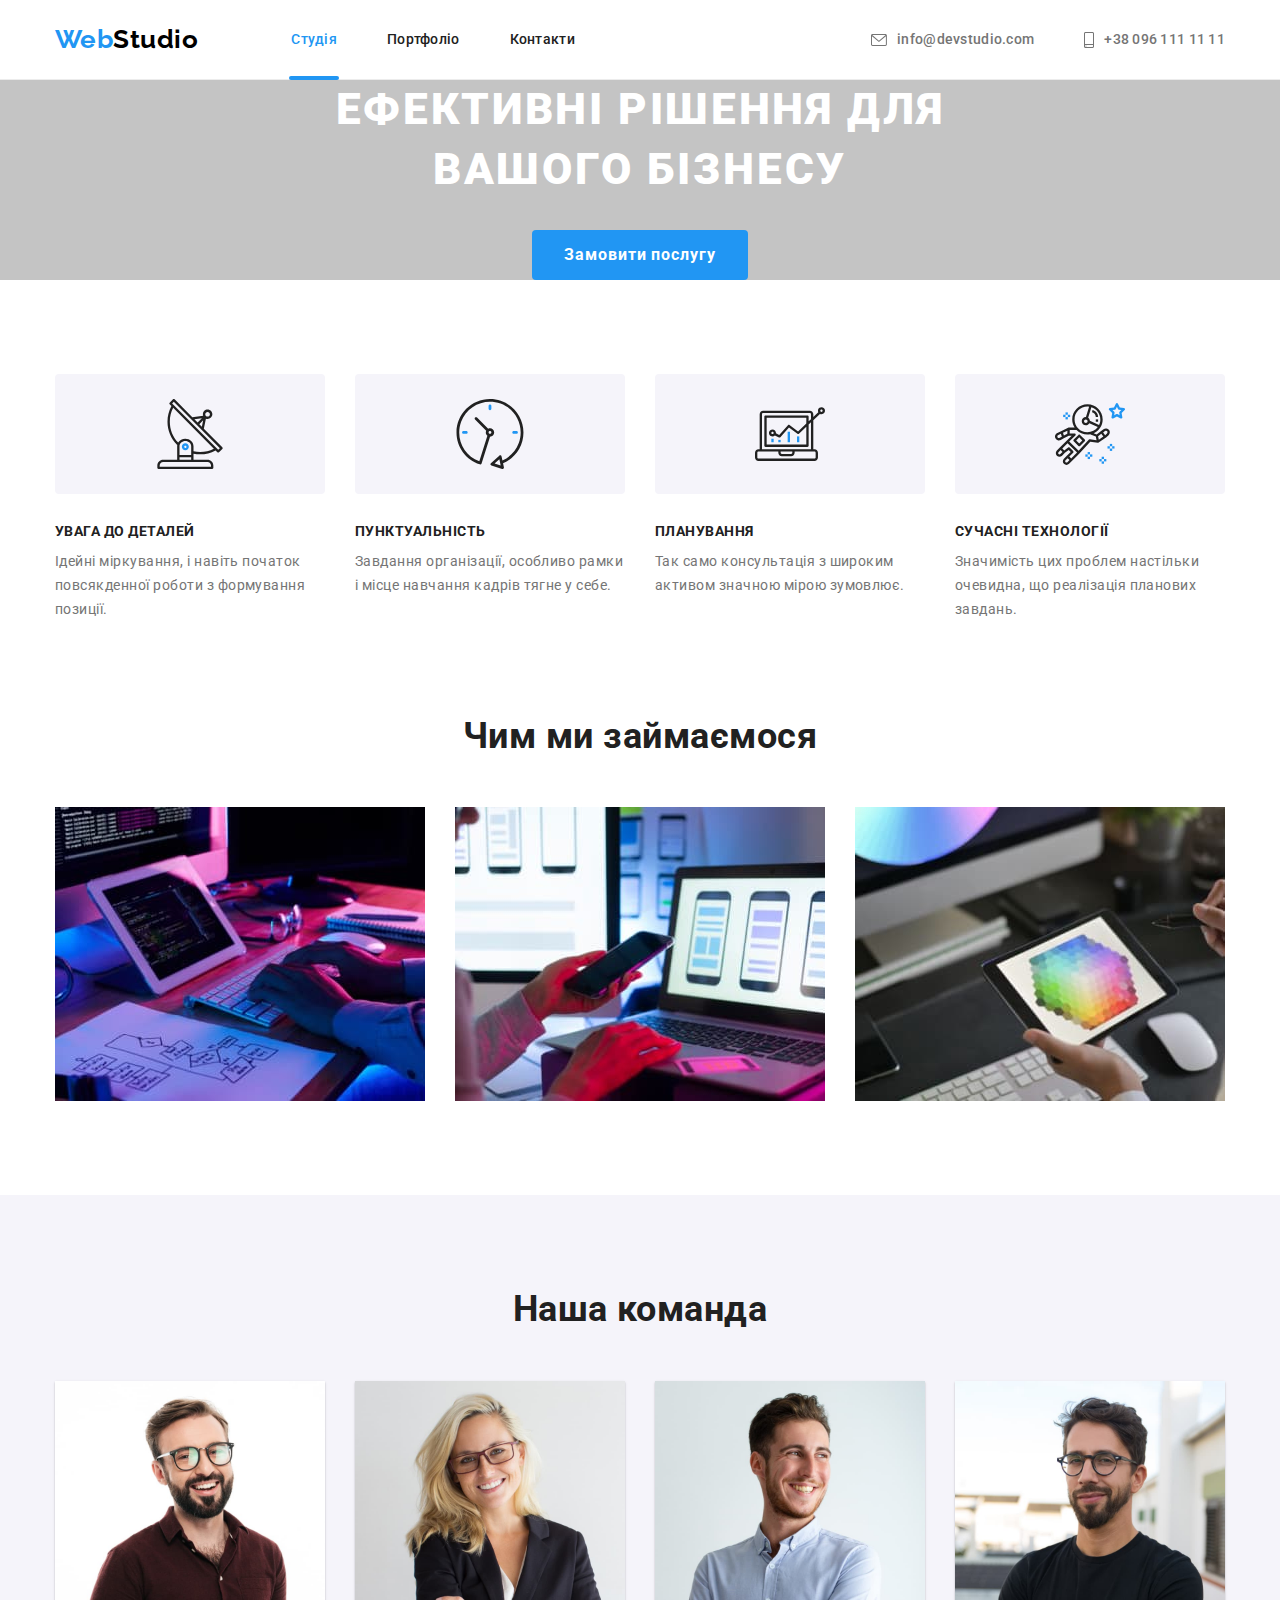
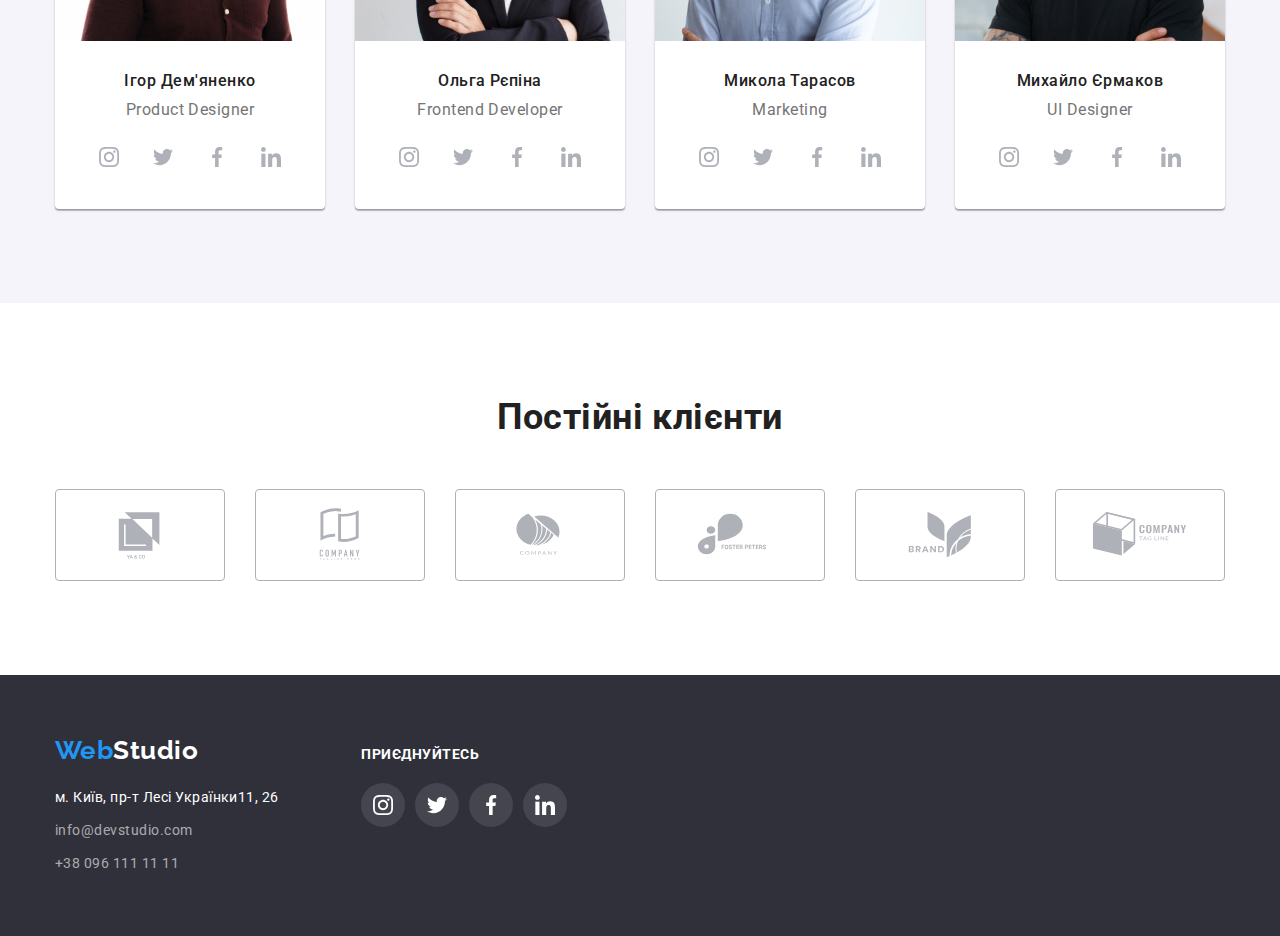
<file: index.html>
<!DOCTYPE html>
<html lang="uk">
  <head>
    <meta charset="UTF-8" />
    <meta http-equiv="X-UA-Compatible" content="IE=edge" />
    <meta name="viewport" content="width=device-width, initial-scale=1.0" />
    <link
      rel="stylesheet"
      href="https://cdnjs.cloudflare.com/ajax/libs/modern-normalize/1.1.0/modern-normalize.min.css"
      integrity="sha512-wpPYUAdjBVSE4KJnH1VR1HeZfpl1ub8YT/NKx4PuQ5NmX2tKuGu6U/JRp5y+Y8XG2tV+wKQpNHVUX03MfMFn9Q=="
      crossorigin="anonymous"
      referrerpolicy="no-referrer"
    />
    <link rel="stylesheet" href="./css/styles.css" />
    <link rel="preconnect" href="https://fonts.googleapis.com" />
    <link rel="preconnect" href="https://fonts.gstatic.com" crossorigin />
    <link
      href="https://fonts.googleapis.com/css2?family=Raleway:wght@700&family=Roboto:wght@400;500;700;900&display=swap"
      rel="stylesheet"
    />
    <title>Web Studio - Студія</title>
  </head>
  <body>
    <header class="header">
      <div class="container">
        <nav class="site-nav">
          <a href="./index.html" class="logo"> <span>Web</span>Studio</a>
          <ul class="list">
            <li class="item"><a href="./index.html" class="link active">Студія</a></li>
            <li class="item"><a href="./portfolio.html" class="link">Портфоліо</a></li>
            <li class="item"><a href="" class="link">Контакти</a></li>
          </ul>
        </nav>
        <ul class="contacts-nav list">
          <li class="item">
            <a href="mailto:info@devstudio.com" class="link">
              <svg class="icon" width="16" height="12">
                <use href="./images/icons.svg#envelope"></use>
              </svg>
              info@devstudio.com</a
            >
          </li>
          <li class="item">
            <a href="tel:+380961111111" class="link">
              <svg class="icon" width="10" height="16">
                <use href="./images/icons.svg#smartphone"></use>
              </svg>
              +38 096 111 11 11
            </a>
          </li>
        </ul>
      </div>
    </header>
    <main>
      <section class="hero">
        <div class="overlay">
          <div class="container">
            <h1 class="title">Ефективні рішення для вашого бізнесу</h1>
            <button type="button" class="button">Замовити послугу</button>
          </div>
        </div>
      </section>
      <section class="features section">
        <div class="container">
          <h2 class="hidden">Наші особливості</h2>
          <ul class="list">
            <li class="item">
              <div class="features-icon-wrapper">
                <svg class="icon" height="70" width="70">
                  <use href="./images/icons.svg#antenna"></use>
                </svg>
              </div>
              <h3 class="title">УВАГА ДО ДЕТАЛЕЙ</h3>
              <p class="text">
                Ідейні міркування, і навіть початок повсякденної роботи з формування позиції.
              </p>
            </li>
            <li class="item">
              <div class="features-icon-wrapper">
                <svg class="icon" height="70" width="70">
                  <use href="./images/icons.svg#clock"></use>
                </svg>
              </div>
              <h3 class="title">ПУНКТУАЛЬНІСТЬ</h3>
              <p class="text">
                Завдання організації, особливо рамки і місце навчання кадрів тягне у себе.
              </p>
            </li>
            <li class="item">
              <div class="features-icon-wrapper">
                <svg class="icon" height="70" width="70">
                  <use href="./images/icons.svg#diagram"></use>
                </svg>
              </div>
              <h3 class="title">ПЛАНУВАННЯ</h3>
              <p class="text">Так само консультація з широким активом значною мірою зумовлює.</p>
            </li>
            <li class="item">
              <div class="features-icon-wrapper">
                <svg class="icon" height="70" width="70">
                  <use href="./images/icons.svg#astronaut"></use>
                </svg>
              </div>
              <h3 class="title">СУЧАСНІ ТЕХНОЛОГІЇ</h3>
              <p class="text">
                Значимість цих проблем настільки очевидна, що реалізація планових завдань.
              </p>
            </li>
          </ul>
        </div>
      </section>
      <section class="branches section no-top-padding">
        <div class="container">
          <h2 class="title">Чим ми займаємося</h2>
          <ul class="list">
            <li class="item">
              <img
                class="image"
                src="./images/branch1m.jpg"
                width="370"
                height="294"
                alt="Комп'ютер"
              />
            </li>
            <li class="item">
              <img
                class="image"
                src="./images/branch2m.jpg"
                width="370"
                height="294"
                alt="Ноутбук та смарфон"
              />
            </li>
            <li class="item">
              <img
                class="image"
                src="./images/branch3m.jpg"
                width="370"
                height="294"
                alt="Планшет"
              />
            </li>
          </ul>
        </div>
      </section>
      <section class="team section">
        <div class="container">
          <h2 class="title">Наша команда</h2>
          <ul class="list">
            <li class="item">
              <img
                class="image"
                src="./images/demiyanenko-m.jpg"
                width="270"
                height="260"
                alt="Ігор Дем'яненко"
              />
              <div class="details">
                <h3 class="name">Ігор Дем'яненко</h3>
                <p class="description">Product Designer</p>
                <ul class="social-wrap list">
                  <li>
                    <a href="#" class="round-wrapper link">
                      <svg class="icon" width="20" height="20">
                        <use href="./images/icons.svg#instagram"></use>
                      </svg>
                    </a>
                  </li>
                  <li>
                    <a href="#" class="round-wrapper link">
                      <svg class="icon" width="20" height="20">
                        <use href="./images/icons.svg#twitter"></use>
                      </svg>
                    </a>
                  </li>
                  <li>
                    <a href="#" class="round-wrapper link">
                      <svg class="icon" width="20" height="20">
                        <use href="./images/icons.svg#facebook"></use>
                      </svg>
                    </a>
                  </li>
                  <li>
                    <a href="#" class="round-wrapper link">
                      <svg class="icon" width="20" height="20">
                        <use href="./images/icons.svg#linkedin"></use>
                      </svg>
                    </a>
                  </li>
                </ul>
              </div>
            </li>
            <li class="item">
              <img
                class="image"
                src="./images/repina-m.jpg"
                width="270"
                height="260"
                alt="Ольга Рєпіна"
              />
              <div class="details">
                <h3 class="name">Ольга Рєпіна</h3>
                <p class="description">Frontend Developer</p>
                <ul class="social-wrap list">
                  <li>
                    <a href="#" class="round-wrapper link">
                      <svg class="icon" width="20" height="20">
                        <use href="./images/icons.svg#instagram"></use>
                      </svg>
                    </a>
                  </li>
                  <li>
                    <a href="#" class="round-wrapper link">
                      <svg class="icon" width="20" height="20">
                        <use href="./images/icons.svg#twitter"></use>
                      </svg>
                    </a>
                  </li>
                  <li>
                    <a href="#" class="round-wrapper link">
                      <svg class="icon" width="20" height="20">
                        <use href="./images/icons.svg#facebook"></use>
                      </svg>
                    </a>
                  </li>
                  <li>
                    <a href="#" class="round-wrapper link">
                      <svg class="icon" width="20" height="20">
                        <use href="./images/icons.svg#linkedin"></use>
                      </svg>
                    </a>
                  </li>
                </ul>
              </div>
            </li>
            <li class="item">
              <img
                class="image"
                src="./images/tarasov-m.jpg"
                width="270"
                height="260"
                alt="Микола Тарасов"
              />
              <div class="details">
                <h3 class="name">Микола Тарасов</h3>
                <p class="description">Marketing</p>
                <ul class="social-wrap list">
                  <li>
                    <a href="#" class="round-wrapper link">
                      <svg class="icon" width="20" height="20">
                        <use href="./images/icons.svg#instagram"></use>
                      </svg>
                    </a>
                  </li>
                  <li>
                    <a href="#" class="round-wrapper link">
                      <svg class="icon" width="20" height="20">
                        <use href="./images/icons.svg#twitter"></use>
                      </svg>
                    </a>
                  </li>
                  <li>
                    <a href="#" class="round-wrapper link">
                      <svg class="icon" width="20" height="20">
                        <use href="./images/icons.svg#facebook"></use>
                      </svg>
                    </a>
                  </li>
                  <li>
                    <a href="#" class="round-wrapper link">
                      <svg class="icon" width="20" height="20">
                        <use href="./images/icons.svg#linkedin"></use>
                      </svg>
                    </a>
                  </li>
                </ul>
              </div>
            </li>
            <li class="item">
              <img
                class="image"
                src="./images/ermakov-m.jpg"
                width="270"
                height="260"
                alt="Михайло Єрмаков"
              />
              <div class="details">
                <h3 class="name">Михайло Єрмаков</h3>
                <p class="description">UI Designer</p>
                <ul class="social-wrap list">
                  <li>
                    <a href="#" class="round-wrapper link">
                      <svg class="icon" width="20" height="20">
                        <use href="./images/icons.svg#instagram"></use>
                      </svg>
                    </a>
                  </li>
                  <li>
                    <a href="#" class="round-wrapper link">
                      <svg class="icon" width="20" height="20">
                        <use href="./images/icons.svg#twitter"></use>
                      </svg>
                    </a>
                  </li>
                  <li>
                    <a href="#" class="round-wrapper link">
                      <svg class="icon" width="20" height="20">
                        <use href="./images/icons.svg#facebook"></use>
                      </svg>
                    </a>
                  </li>
                  <li>
                    <a href="#" class="round-wrapper link">
                      <svg class="icon" width="20" height="20">
                        <use href="./images/icons.svg#linkedin"></use>
                      </svg>
                    </a>
                  </li>
                </ul>
              </div>
            </li>
          </ul>
        </div>
      </section>
      <section class="clients section">
        <div class="container">
          <h2 class="title">Постійні клієнти</h2>
          <ul class="list client-list-wrapper">
            <li>
              <a class="client-wrapper" href="#">
                <svg class="icon" width="106" height="60">
                  <use href="./images/icons.svg#client1"></use>
                </svg>
              </a>
            </li>
            <li>
              <a class="client-wrapper" href="#">
                <svg class="icon" width="106" height="60">
                  <use href="./images/icons.svg#client2"></use>
                </svg>
              </a>
            </li>
            <li>
              <a class="client-wrapper" href="#">
                <svg class="icon" width="106" height="60">
                  <use href="./images/icons.svg#client3"></use>
                </svg>
              </a>
            </li>
            <li>
              <a class="client-wrapper" href="#">
                <svg class="icon" width="106" height="60">
                  <use href="./images/icons.svg#client4"></use>
                </svg>
              </a>
            </li>
            <li>
              <a class="client-wrapper" href="#">
                <svg class="icon" width="106" height="60">
                  <use href="./images/icons.svg#client5"></use>
                </svg>
              </a>
            </li>
            <li>
              <a class="client-wrapper" href="#">
                <svg class="icon" width="106" height="60">
                  <use href="./images/icons.svg#client6"></use>
                </svg>
              </a>
            </li>
          </ul>
        </div>
      </section>
    </main>
    <footer class="footer">
      <div class="container footer-wrapper">
        <div>
          <a href="./index.html" class="logo"><span>Web</span>Studio</a>
          <address class="address">
            <ul class="list">
              <li class="item">
                <a
                  href="https://goo.gl/maps/coxrx9UjoM9CPaHKA"
                  target="_blank"
                  rel="noopener noreferrer"
                  class="address"
                  >м. Київ, пр-т Лесі Українки11, 26</a
                >
              </li>
              <li class="item">
                <a href="mailto:info@devstudio.com" class="link">info@devstudio.com</a>
              </li>
              <li class="item">
                <a href="tel:+380961111111" class="link">+38 096 111 11 11</a>
              </li>
            </ul>
          </address>
        </div>
        <div class="social">
          <h2 class="title">приєднуйтесь</h2>
          <ul class="social-wrap list">
            <li class="item">
              <a class="round-wrapper" href="#">
                <svg class="icon" width="20" height="20">
                  <use href="./images/icons.svg#instagram"></use>
                </svg>
              </a>
            </li>
            <li class="item">
              <a class="round-wrapper" href="#">
                <svg class="icon" width="20" height="20">
                  <use href="./images/icons.svg#twitter"></use>
                </svg>
              </a>
            </li>
            <li class="item">
              <a class="round-wrapper" href="#">
                <svg class="icon" width="20" height="20">
                  <use href="./images/icons.svg#facebook"></use>
                </svg>
              </a>
            </li>
            <li class="item">
              <a class="round-wrapper" href="#">
                <svg class="icon" width="20" height="20">
                  <use href="./images/icons.svg#linkedin"></use>
                </svg>
              </a>
            </li>
          </ul>
        </div>
      </div>
    </footer>
  </body>
</html>
</file>
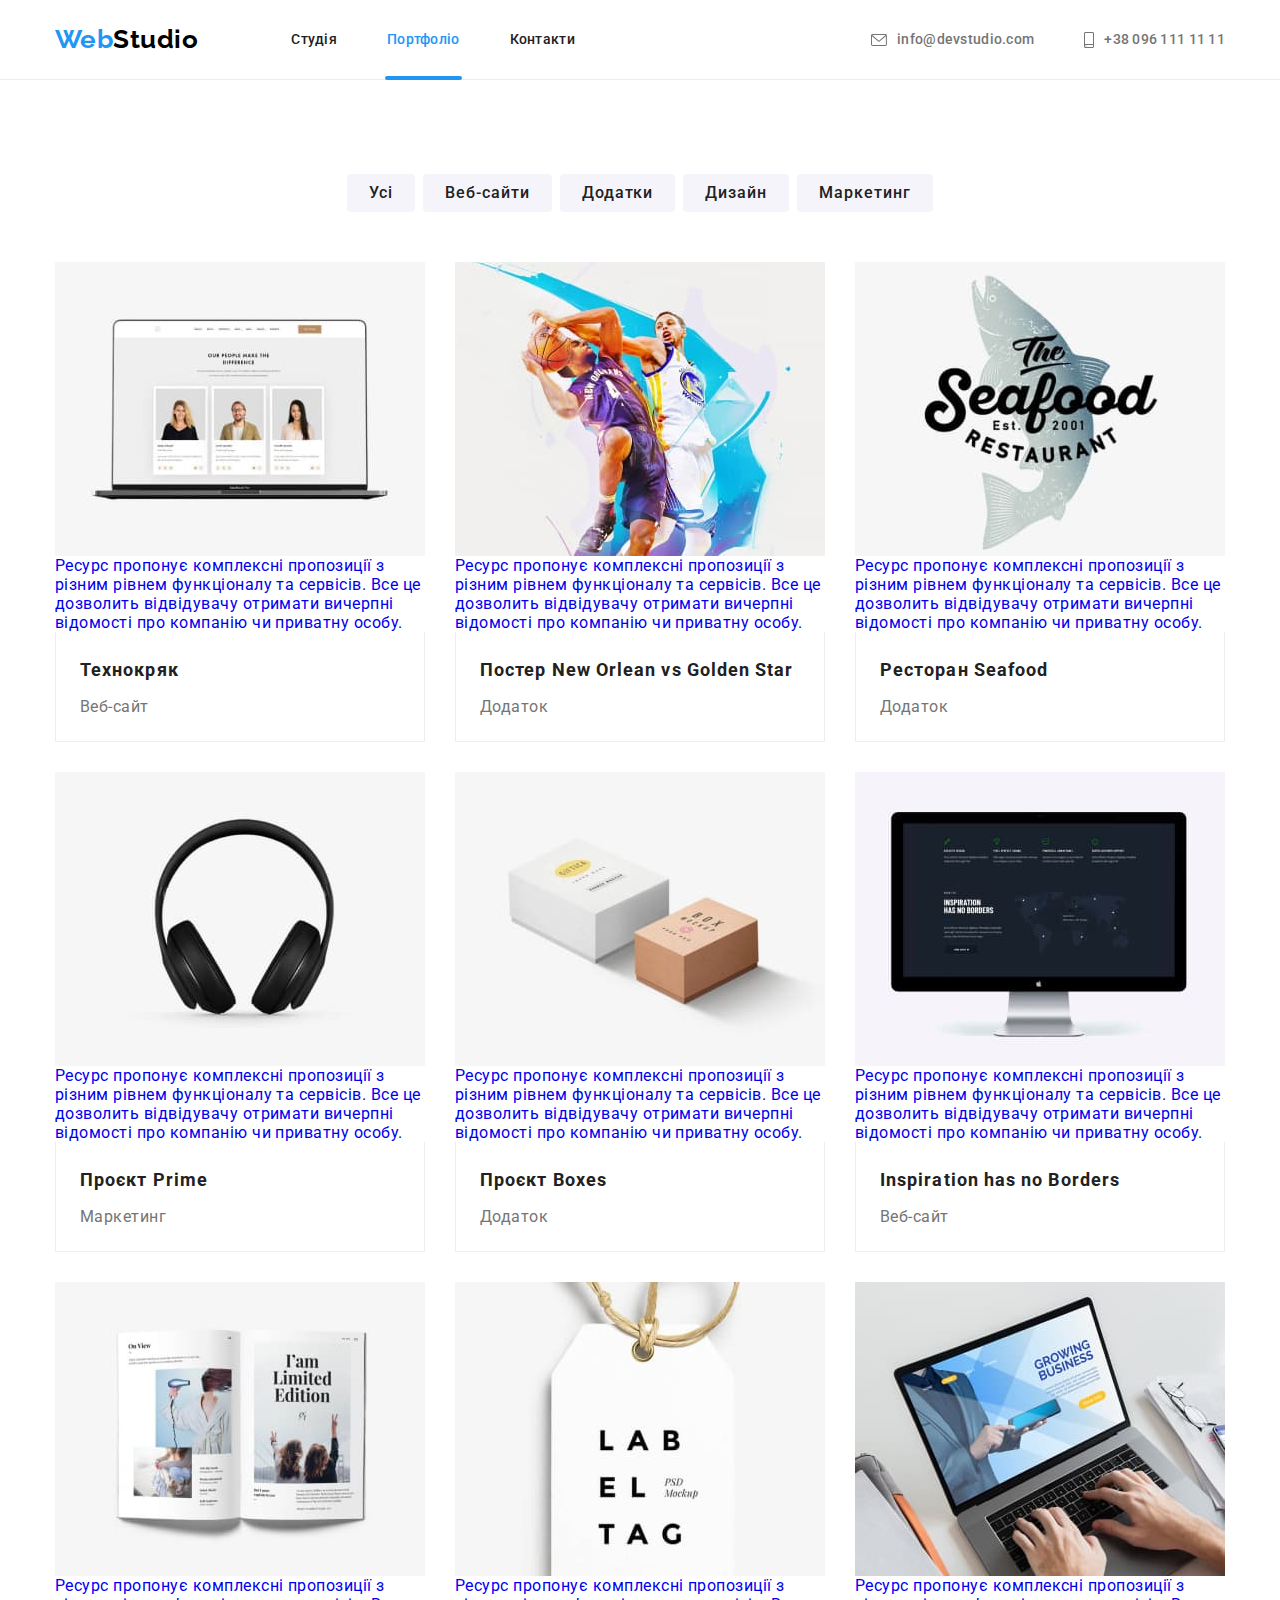
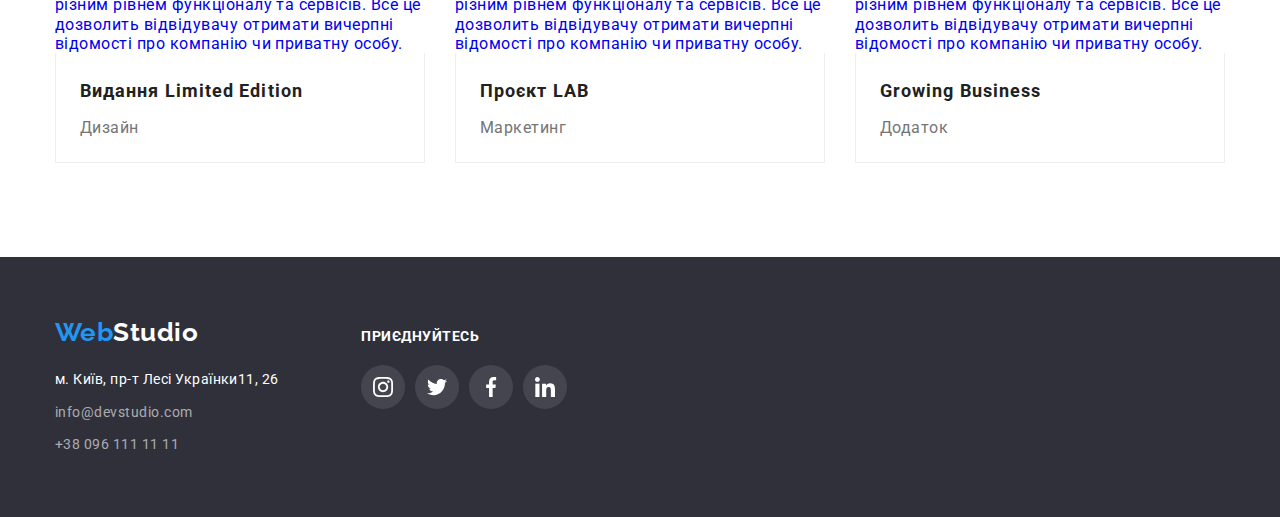
<file: portfolio.html>
<!DOCTYPE html>
<html lang="uk">
  <head>
    <meta charset="UTF-8" />
    <meta http-equiv="X-UA-Compatible" content="IE=edge" />
    <meta name="viewport" content="width=device-width, initial-scale=1.0" />
    <link
      rel="stylesheet"
      href="https://cdnjs.cloudflare.com/ajax/libs/modern-normalize/1.1.0/modern-normalize.min.css"
      integrity="sha512-wpPYUAdjBVSE4KJnH1VR1HeZfpl1ub8YT/NKx4PuQ5NmX2tKuGu6U/JRp5y+Y8XG2tV+wKQpNHVUX03MfMFn9Q=="
      crossorigin="anonymous"
      referrerpolicy="no-referrer"
    />
    <link rel="stylesheet" href="./css/styles.css" />
    <link rel="preconnect" href="https://fonts.googleapis.com" />
    <link rel="preconnect" href="https://fonts.gstatic.com" crossorigin />
    <link
      href="https://fonts.googleapis.com/css2?family=Raleway:wght@700&family=Roboto:wght@400;500;700;900&display=swap"
      rel="stylesheet"
    />
    <title>Web Studio - Портфоліо</title>
  </head>
  <body>
    <header class="header">
      <div class="container">
        <nav class="site-nav">
          <a href="./index.html" class="logo"> <span>Web</span>Studio</a>
          <ul class="list">
            <li class="item">
              <a href="./index.html" class="link">Студія </a>
            </li>
            <li class="item">
              <a href="./portfolio.html" class="link active">Портфоліо </a>
            </li>
            <li class="item">
              <a href="" class="link">Контакти </a>
            </li>
          </ul>
        </nav>
        <ul class="contacts-nav list">
          <li class="item">
            <a href="mailto:info@devstudio.com" class="link">
              <svg class="icon" width="16" height="12">
                <use href="./images/icons.svg#envelope"></use>
              </svg>
              info@devstudio.com</a
            >
          </li>
          <li class="item">
            <a href="tel:+380961111111" class="link">
              <svg class="icon" width="10" height="16">
                <use href="./images/icons.svg#smartphone"></use>
              </svg>
              +38 096 111 11 11
            </a>
          </li>
        </ul>
      </div>
    </header>
    <main>
      <section class="portfolio section">
        <div class="container">
          <h1 class="hidden">Portfolio</h1>
          <ul class="filter list">
            <li class="item"><button type="button" class="button">Усі</button></li>
            <li class="item"><button type="button" class="button">Веб-сайти</button></li>
            <li class="item"><button type="button" class="button">Додатки</button></li>
            <li class="item"><button type="button" class="button">Дизайн</button></li>
            <li class="item"><button type="button" class="button">Маркетинг</button></li>
          </ul>
          <ul class="projects list">
            <li class="item">
              <a class="link" href="#">
                <div class="img-wrapper">
                  <img
                    class="image"
                    src="./images/our-people.jpg"
                    alt="Our team on laptop"
                    width="370"
                  />
                  <p class="projects-overlay">
                    Ресурс пропонує комплексні пропозиції з різним рівнем функціоналу та сервісів.
                    Все це дозволить відвідувачу отримати вичерпні відомості про компанію чи
                    приватну особу.
                  </p>
                </div>
                <div class="details">
                  <h2 class="name">Технокряк</h2>
                  <p class="type">Веб-сайт</p>
                </div>
              </a>
            </li>
            <li class="item">
              <a href="#" class="link">
                <div class="img-wrapper">
                  <img
                    class="image"
                    src="./images/basketball.jpg"
                    alt="Basketball"
                    width="370"
                    height="294"
                  />
                  <p class="projects-overlay">
                    Ресурс пропонує комплексні пропозиції з різним рівнем функціоналу та сервісів.
                    Все це дозволить відвідувачу отримати вичерпні відомості про компанію чи
                    приватну особу.
                  </p>
                </div>
                <div class="details">
                  <h2 class="name">Постер New Orlean vs Golden Star</h2>
                  <p class="type">Додаток</p>
                </div>
              </a>
            </li>
            <li class="item">
              <a href="#" class="link">
                <div class="img-wrapper">
                  <img
                    class="image"
                    src="./images/seafood.jpg"
                    alt="Seafood package"
                    width="370"
                    height="294"
                  />
                  <p class="projects-overlay">
                    Ресурс пропонує комплексні пропозиції з різним рівнем функціоналу та сервісів.
                    Все це дозволить відвідувачу отримати вичерпні відомості про компанію чи
                    приватну особу.
                  </p>
                </div>
                <div class="details">
                  <h2 class="name">Ресторан Seafood</h2>
                  <p class="type">Додаток</p>
                </div>
              </a>
            </li>
            <li class="item">
              <a href="#" class="link">
                <div class="img-wrapper">
                  <img
                    class="image"
                    src="./images/headphones.jpg"
                    alt="Headphones"
                    width="370"
                    height="294"
                  />
                  <p class="projects-overlay">
                    Ресурс пропонує комплексні пропозиції з різним рівнем функціоналу та сервісів.
                    Все це дозволить відвідувачу отримати вичерпні відомості про компанію чи
                    приватну особу.
                  </p>
                </div>
                <div class="details">
                  <h2 class="name">Проєкт Prime</h2>
                  <p class="type">Маркетинг</p>
                </div>
              </a>
            </li>
            <li class="item">
              <a href="#" class="link">
                <div class="img-wrapper">
                  <img class="image" src="./images/box.jpg" alt="Box" width="370" height="294" />
                  <p class="projects-overlay">
                    Ресурс пропонує комплексні пропозиції з різним рівнем функціоналу та сервісів.
                    Все це дозволить відвідувачу отримати вичерпні відомості про компанію чи
                    приватну особу.
                  </p>
                </div>
                <div class="details">
                  <h2 class="name">Проєкт Boxes</h2>
                  <p class="type">Додаток</p>
                </div>
              </a>
            </li>
            <li class="item">
              <a href="#" class="link">
                <div class="img-wrapper">
                  <img class="image" src="./images/imac.jpg" alt="iMac" width="370" height="294" />
                  <p class="projects-overlay">
                    Ресурс пропонує комплексні пропозиції з різним рівнем функціоналу та сервісів.
                    Все це дозволить відвідувачу отримати вичерпні відомості про компанію чи
                    приватну особу.
                  </p>
                </div>
                <div class="details">
                  <h2 class="name">Inspiration has no Borders</h2>
                  <p class="type">Веб-сайт</p>
                </div>
              </a>
            </li>
            <li class="item">
              <a href="#" class="link">
                <div class="img-wrapper">
                  <img class="image" src="./images/book.jpg" alt="Book" width="370" height="294" />
                  <p class="projects-overlay">
                    Ресурс пропонує комплексні пропозиції з різним рівнем функціоналу та сервісів.
                    Все це дозволить відвідувачу отримати вичерпні відомості про компанію чи
                    приватну особу.
                  </p>
                </div>
                <div class="details">
                  <h2 class="name">Видання Limited Edition</h2>
                  <p class="type">Дизайн</p>
                </div>
              </a>
            </li>
            <li class="item">
              <a href="#" class="link">
                <div class="img-wrapper">
                  <img class="image" src="./images/tag.jpg" alt="Tag" width="370" height="294" />
                  <p class="projects-overlay">
                    Ресурс пропонує комплексні пропозиції з різним рівнем функціоналу та сервісів.
                    Все це дозволить відвідувачу отримати вичерпні відомості про компанію чи
                    приватну особу.
                  </p>
                </div>
                <div class="details">
                  <h2 class="name">Проєкт LAB</h2>
                  <p class="type">Маркетинг</p>
                </div>
              </a>
            </li>
            <li class="item">
              <a href="#" class="link">
                <div class="img-wrapper">
                  <img
                    class="image"
                    src="./images/macbook.jpg"
                    alt="MacBook"
                    width="370"
                    height="294"
                  />
                  <p class="projects-overlay">
                    Ресурс пропонує комплексні пропозиції з різним рівнем функціоналу та сервісів.
                    Все це дозволить відвідувачу отримати вичерпні відомості про компанію чи
                    приватну особу.
                  </p>
                </div>
                <div class="details">
                  <h2 class="name">Growing Business</h2>
                  <p class="type">Додаток</p>
                </div>
              </a>
            </li>
          </ul>
        </div>
      </section>
    </main>
    <footer class="footer">
      <div class="container footer-wrapper">
        <div>
          <a href="./index.html" class="logo"><span>Web</span>Studio</a>
          <address class="address">
            <ul class="list">
              <li class="item">
                <a
                  href="https://goo.gl/maps/coxrx9UjoM9CPaHKA"
                  target="_blank"
                  rel="noopener noreferrer"
                  class="address"
                  >м. Київ, пр-т Лесі Українки11, 26</a
                >
              </li>
              <li class="item">
                <a href="mailto:info@devstudio.com" class="link">info@devstudio.com</a>
              </li>
              <li class="item">
                <a href="tel:+380961111111" class="link">+38 096 111 11 11</a>
              </li>
            </ul>
          </address>
        </div>
        <div class="social">
          <h2 class="title">приєднуйтесь</h2>
          <ul class="social-wrap list">
            <li class="item">
              <a class="round-wrapper" href="#">
                <svg class="icon" width="20" height="20">
                  <use href="./images/icons.svg#instagram"></use>
                </svg>
              </a>
            </li>
            <li class="item">
              <a class="round-wrapper" href="#">
                <svg class="icon" width="20" height="20">
                  <use href="./images/icons.svg#twitter"></use>
                </svg>
              </a>
            </li>
            <li class="item">
              <a class="round-wrapper" href="#">
                <svg class="icon" width="20" height="20">
                  <use href="./images/icons.svg#facebook"></use>
                </svg>
              </a>
            </li>
            <li class="item">
              <a class="round-wrapper" href="#">
                <svg class="icon" width="20" height="20">
                  <use href="./images/icons.svg#linkedin"></use>
                </svg>
              </a>
            </li>
          </ul>
        </div>
      </div>
    </footer>
  </body>
</html>
</file>
<file: css/styles.css>
html {
  box-sizing: border-box;
}

*,
*::before,
*::after {
  box-sizing: inherit;
}

ul[class] {
  padding: 0;
}

body,
h1,
h2,
h3,
h4,
p,
ul[class],
li {
  margin: 0;
}

:root {
  --primary-text-color: #757575;
  --title-text-color: #212121;
  --accent-color: #2196f3;
  --primary-white-color: #ffffff;
  --dark-background-color: #2f303a;
  --greyish-background-color: #afb1b8;
  --light-background-color: #c4c4c4;
  --lighter-background-color: #f5f4fa;
  --line-color: #ececec;
  --transition-cubic: 2500ms cubic-bezier(0.4, 0, 0.2, 1);
}

body {
  background-color: var(--primary-white-color);
  color: var(--primary-text-color);
  font-family: 'Roboto', sans-serif;
  letter-spacing: 0.03em;
  font-size: 16px;
  line-height: 1.19;
}

.header {
  border-bottom: 1px solid var(--line-color);
}

.container {
  width: 1200px;
  padding-left: 15px;
  padding-right: 15px;
  margin: 0 auto;
}

.logo {
  font-family: 'Raleway', sans-serif;
  font-weight: 700;
  font-size: 26px;
  text-decoration: none;
  color: #000000;
  margin-right: 93px;
}

.header .icon {
  margin-right: 10px;
  fill: currentColor;
}

.icon {
  display: block;
}

.footer .logo {
  color: var(--primary-white-color);
}

.logo span {
  color: var(--accent-color);
}

.link {
  text-decoration: none;
  outline: none;
  display: block;
}

.header .link {
  display: block;
  font-size: 14px;
  line-height: 1.14;
  font-weight: 500;
  letter-spacing: 0.02em;
  padding-top: 32px;
  padding-bottom: 31px;
}

.site-nav .link {
  color: var(--title-text-color);
  transition: color var(--transition-cubic);
}

.link.active::after {
  content: '';
  bottom: -1px;
  left: -2px;
  width: calc(100% + 4px);
  height: 4px;
  position: absolute;
  background-color: var(--accent-color);
  border-radius: 2px;
}

.link.active {
  position: relative;
}

.header .item:not(:last-child) {
  margin-right: 50px;
}

.site-nav .list,
.site-nav,
.header .container {
  display: flex;
  align-items: center;
}

.contacts-nav .link {
  font-size: 14px;
  line-height: 1.14;
  font-weight: 500;
  letter-spacing: 0.02em;
  text-decoration: none;
  color: var(--primary-text-color);
  display: flex;
  flex-direction: row;
  align-items: center;
  transition: color var(--transition-cubic);
}

.header .contacts-nav {
  margin-left: auto;
  display: flex;
  align-items: center;
}

.active.link,
.header .link:hover,
.header .link:focus {
  color: var(--accent-color);
}

.list {
  list-style: none;
}

.button {
  font-family: inherit;
  font-size: 16px;
  letter-spacing: 0.06em;
  text-align: center;
  border: none;
  border-radius: 4px;
  outline: none;
}

.button:hover {
  cursor: pointer;
}

.footer {
  background-color: var(--dark-background-color);
  padding-top: 60px;
  padding-bottom: 60px;
}

.footer-wrapper {
  display: flex;
  gap: 70px;
  align-items: baseline;
}

.footer .address {
  font-size: 14px;
  line-height: 1.71;
  font-style: normal;
  text-decoration: none;
  color: var(--primary-white-color);
}

.footer .link {
  display: inline-block;
  font-size: 14px;
  line-height: 1.71;
  font-style: normal;
  text-decoration: none;
  color: rgba(255, 255, 255, 0.6);
  transition: color var(--transition-cubic);
}

.footer .link:hover,
.footer .link:focus {
  color: var(--accent-color);
}

.hidden {
  position: absolute;
  white-space: nowrap;
  width: 1px;
  height: 1px;
  overflow: hidden;
  border: 0;
  padding: 0;
  clip: rect(0 0 0 0);
  clip-path: inset(50%);
  margin: -1px;
}

.section {
  padding-top: 94px;
  padding-bottom: 94px;
}

.no-top-padding {
  padding-top: 0;
}

.footer .logo {
  display: block;
  margin-bottom: 20px;
}

.address .item:not(:last-child) {
  display: block;
  margin-bottom: 9px;
}

.image {
  display: block;
  max-width: 100%;
  height: auto;
}

.social .title {
  font-size: 14px;
  line-height: 1.14;
  text-transform: uppercase;
  color: var(--primary-white-color);
  margin-bottom: 20px;
}

.social .icon {
  fill: var(--primary-white-color);
}

.round-wrapper {
  width: 44px;
  height: 44px;
  display: flex;
  align-items: center;
  justify-content: center;
  border-radius: 50%;
  cursor: pointer;
  outline: none;
  color: var(--greyish-background-color);
  transition: color var(--transition-cubic), background-color var(--transition-cubic);
}

.round-wrapper:hover,
.round-wrapper:focus,
.footer .round-wrapper:hover,
.footer .round-wrapper:focus {
  color: var(--primary-white-color);
  background-color: var(--accent-color);
}

.footer .round-wrapper {
  background: rgba(255, 255, 255, 0.1);
}

.social-wrap {
  display: flex;
  gap: 10px;
}

.hero {
  text-align: center;
  background-color: var(--light-background-color);
  margin: 0 auto;
  max-width: 1600px;
}

.hero .title {
  font-size: 44px;
  font-weight: 900;
  line-height: 1.36;
  letter-spacing: 0.06em;
  max-width: 690px;
  margin: 0 auto;
  text-transform: uppercase;
  text-align: center;
  color: var(--primary-white-color);
  margin-bottom: 30px;
}

.hero .button {
  font-family: 'Roboto', sans-serif;
  font-size: 16px;
  font-weight: 700;
  line-height: 1.88;
  padding: 10px 32px;
  color: var(--primary-white-color);
  background-color: var(--accent-color);
}

.hero-overlay {
  max-width: 1600px;
  height: 600px;
  background-image: linear-gradient(to right, rgba(47, 48, 58, 0.4), rgba(47, 48, 58, 0.4)),
    url('../images/hero.jpg');
  background-position: center;
  background-repeat: no-repeat;
  background-size: cover;
  padding: 200px 0;
  margin: 0 auto;
}

.backdrop {
  position: fixed;
  z-index: 10;
  width: 100vw;
  height: 100vh;
  top: 0;
  left: 0;
  background-color: rgba(0, 0, 0, 0.2);
  display: flex;
  align-items: center;
  justify-content: center;
  visibility: visible;
  pointer-events: all;
  opacity: 1;
  transition: opacity var(--transition-cubic), visibility var(--transition-cubic);
}

.backdrop.is-hidden {
  pointer-events: none;
  opacity: 0;
  visibility: hidden; /* незрозуміла необхідність visibility, якщо вже є opacity */
}

.modal {
  position: relative;
  width: 528px;
  height: 581px;
  background-color: var(--primary-white-color);
  box-shadow: 0px 1px 3px rgba(0, 0, 0, 0.12), 0px 1px 1px rgba(0, 0, 0, 0.14),
    0px 2px 1px rgba(0, 0, 0, 0.2);
  border-radius: 4px;
  transform: scale(1);
  transition: transform var(--transition-cubic);
}

.is-hidden .modal {
  transform: scale(0.5);
}

.modal-close-button {
  position: absolute;
  top: 8px;
  right: 8px;
  width: 30px;
  height: 30px;
  border: 1px solid rgba(0, 0, 0, 0.1);
  border-radius: 50%;
  display: flex;
  justify-content: center;
  align-items: center;
  cursor: pointer;
}

.features .list,
.branches .list,
.team .list {
  display: flex;
  flex-wrap: wrap;
}

.features .item {
  width: calc((100% - 3 * 30px) / 4);
}

.features .item:not(:nth-of-type(4n + 4)) {
  margin-right: 30px;
}

.branches .item:not(:last-child),
.team .item:not(:last-child) {
  margin-right: 30px;
}

.features-icon-wrapper {
  display: flex;
  align-items: center;
  justify-content: center;
  margin-bottom: 30px;
  border-radius: 4px;
  background-color: var(--lighter-background-color);
  width: 270px;
  height: 120px;
}

.features .title {
  font-size: 14px;
  line-height: 1.14;
  text-transform: uppercase;
  color: var(--title-text-color);
  margin-bottom: 10px;
}

.features .text {
  font-size: 14px;
  line-height: 1.71;
}

.branches .title,
.team .title,
.clients .title {
  font-size: 36px;
  font-weight: 700;
  line-height: 1.16;
  text-align: center;
  color: var(--title-text-color);
  margin-bottom: 50px;
}

.branches .item {
  position: relative;
}

.branch-text {
  position: absolute;
  left: 0;
  bottom: 0;
  height: 70px;
  width: 100%;
  font-size: 14px;
  line-height: 1.14;
  font-weight: 700;
  letter-spacing: 0.03em;
  text-transform: uppercase;
  color: var(--primary-white-color);
  background: rgba(47, 48, 58, 0.8);
  display: flex;
  align-items: center;
  justify-content: center;
}

.team {
  background: var(--lighter-background-color);
}

.team .item {
  border-radius: 0px 0px 4px 4px;
  background: var(--primary-white-color);
  box-shadow: 0px 1px 3px rgba(0, 0, 0, 0.12), 0px 1px 1px rgba(0, 0, 0, 0.14),
    0px 2px 1px rgba(0, 0, 0, 0.2);
}

.team .name {
  font-size: 16px;
  font-weight: 500;
  text-align: center;
  color: var(--title-text-color);
  margin-bottom: 10px;
}

.team .description {
  text-align: center;
  margin-bottom: 16px;
}

.team .details {
  padding: 30px 32px;
}

.team .icon {
  fill: currentColor;
  /* transition: fill var(--transition-cubic); */
}

.clients .icon {
  fill: currentColor;
  /* fill: var(--greyish-background-color); */
  transition: fill var(--transition-cubic);
}

.client-list-wrapper {
  display: flex;
  gap: 30px;
}

.client-wrapper {
  height: 92px;
  width: 170px;
  display: flex;
  align-items: center;
  justify-content: center;
  color: var(--greyish-background-color);
  border: 1px solid var(--greyish-background-color);
  border-radius: 4px;
  outline: none;
  transition: border-color var(--transition-cubic), color var(--transition-cubic);
}

.client-wrapper:hover,
.client-wrapper:focus {
  color: var(--accent-color);
  border-color: var(--accent-color);
}

.inner-wrapper {
  width: 106px;
  height: 60px;
}

.portfolio .button {
  font-weight: 500;
  line-height: 1.63;
  text-align: center;
  color: var(--title-text-color);
  background-color: var(--lighter-background-color);
  padding: 6px 22px;
  transition: color var(--transition-cubic), background-color var(--transition-cubic),
    box-shadow var(--transition-cubic);
}

.filter .item:not(:last-child) {
  margin-right: 8px;
}

.filter.list {
  display: flex;
  justify-content: center;
  margin-bottom: 50px;
}

.portfolio .button:hover,
.portfolio .button:focus {
  color: var(--primary-white-color);
  background-color: var(--accent-color);
  box-shadow: 0px 3px 1px rgba(0, 0, 0, 0.1), 0px 1px 2px rgba(0, 0, 0, 0.08),
    0px 2px 2px rgba(0, 0, 0, 0.12);
}

.portfolio .name {
  font-size: 18px;
  line-height: 2;
  letter-spacing: 0.06em;
  color: var(--title-text-color);
  margin-bottom: 4px;
}

.portfolio .type {
  font-size: 16px;
  line-height: 1.88;
  color: var(--primary-text-color);
}

.projects {
  display: flex;
  flex-wrap: wrap;
}

.projects .item {
  width: calc((100% - 2 * 30px) / 3);
}

.projects .link {
  transition: box-shadow var(--transition-cubic);
}

.projects .link:hover,
.projects .link:focus {
  box-shadow: 0px 1px 1px rgba(0, 0, 0, 0.12), 0px 4px 4px rgba(0, 0, 0, 0.06),
    1px 4px 6px rgba(0, 0, 0, 0.16);
}

.projects .link:hover .card-overlay,
.projects .link:focus .card-overlay {
  transform: translateY(0);
}

.projects .item:nth-child(-n + 6) {
  margin-bottom: 30px;
}

.projects .item:not(:nth-child(3n)) {
  margin-right: 30px;
}

.projects .details {
  border: 1px solid #eeeeee;
  border-top: none;
  padding: 20px 24px 19px;
}

.img-wrapper {
  position: relative;
  overflow: hidden;
}

.card-overlay {
  position: absolute;
  top: 0;
  left: 0;
  height: 100%;
  width: 100%;
  padding: 63px 24px;
  font-size: 18px;
  line-height: 1.55;
  letter-spacing: 0.03em;
  color: var(--primary-white-color);
  background: rgba(33, 150, 243, 0.9);
  transform: translateY(100%);
  transition: transform var(--transition-cubic);
}
</file>
